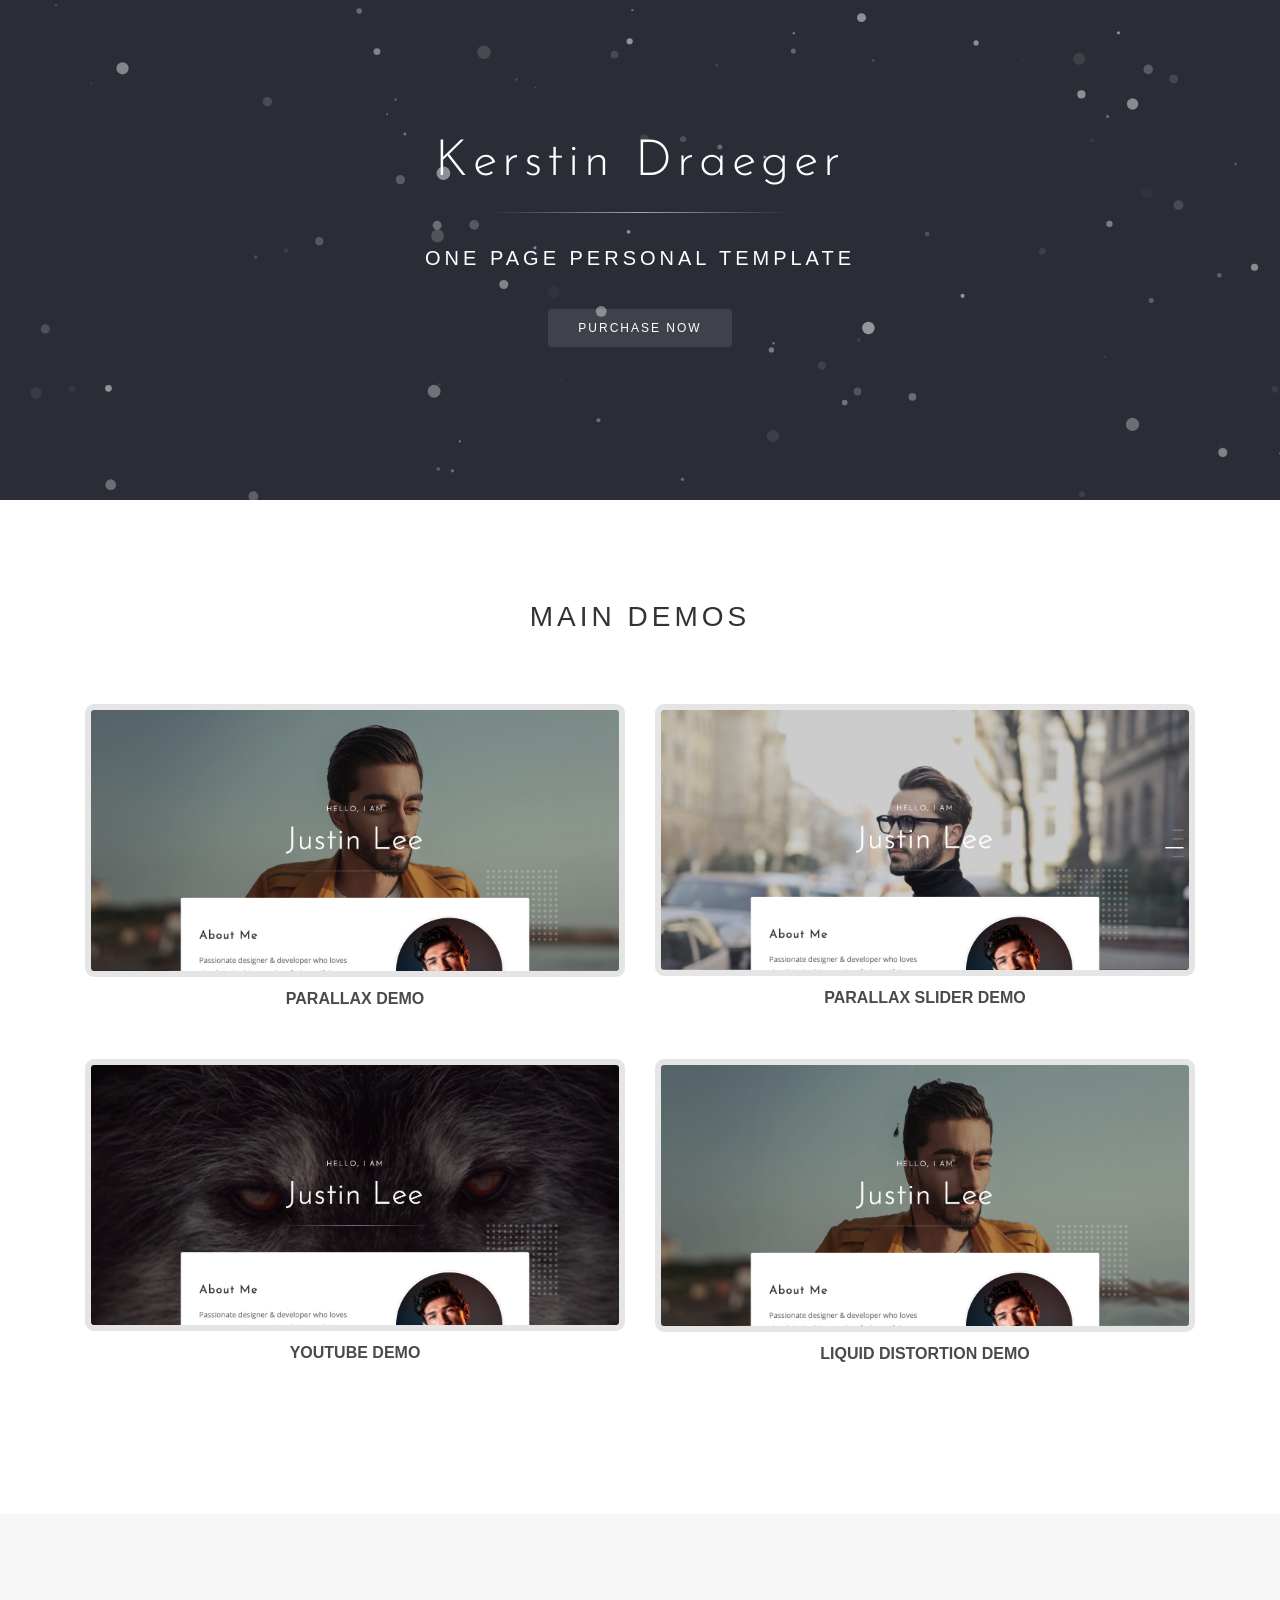
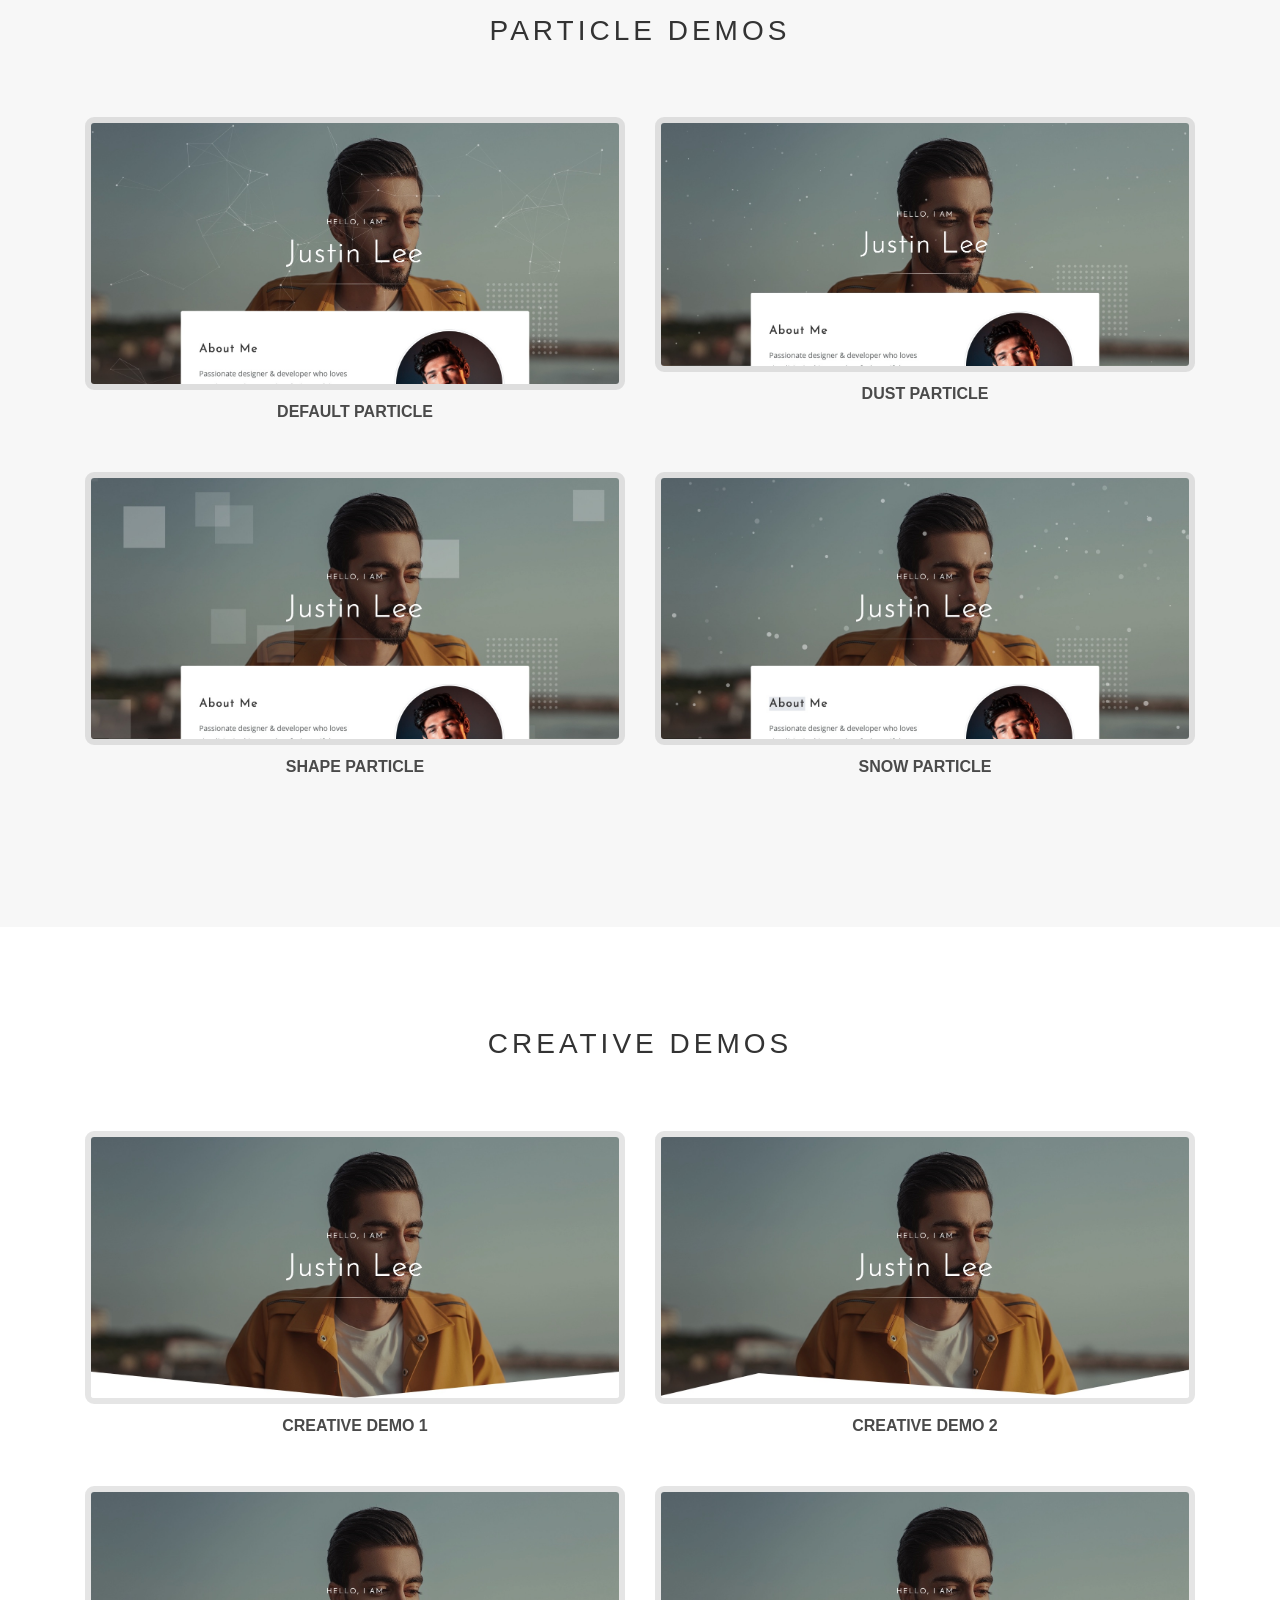
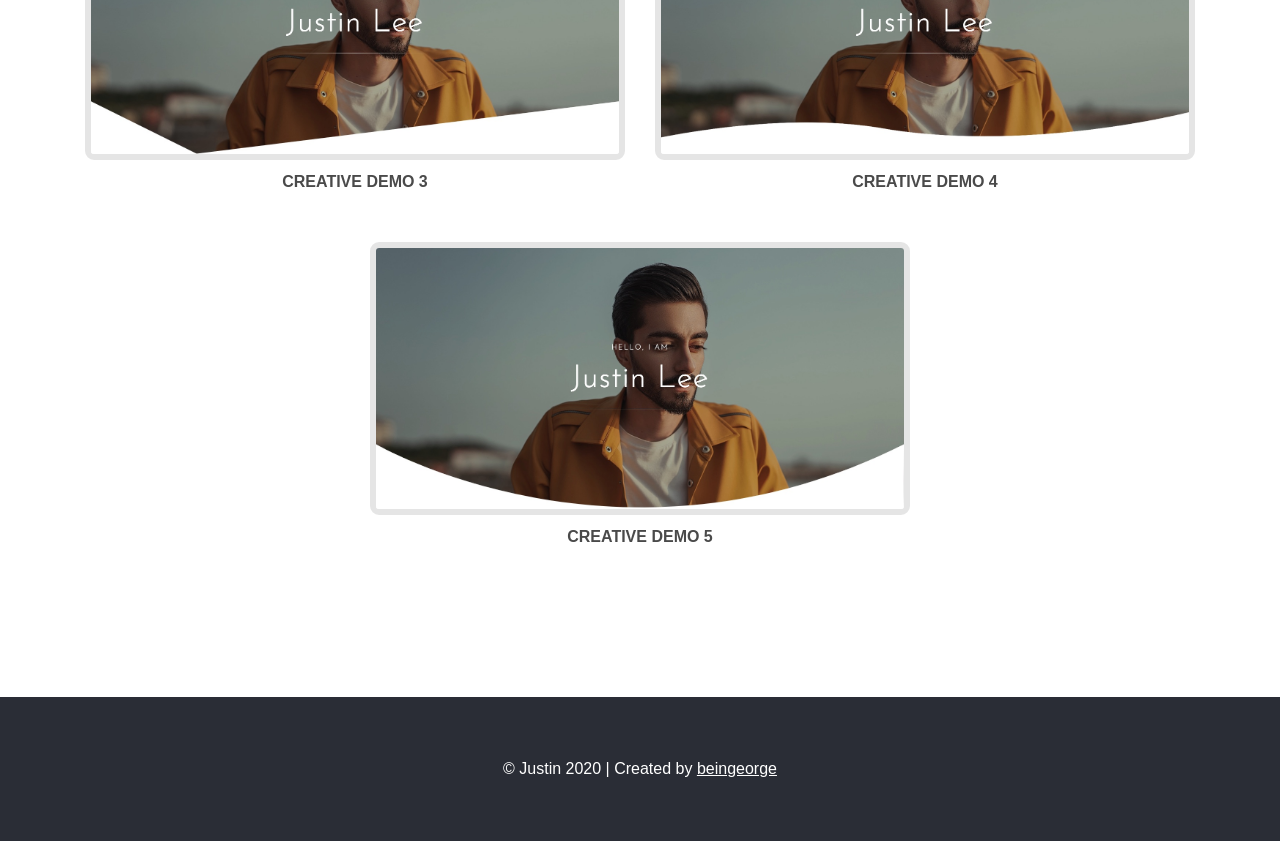
<file: HTML/index.html>
<!DOCTYPE html>
<html lang="en">
  <head>
    <meta charset="UTF-8" />
    <meta name="viewport" content="width=device-width, initial-scale=1" />
    <title>Justin - One Page Personal Template</title>
    <meta name="description" content="Justin - One Page Personal Template" />
    <meta
      name="keywords"
      content="blog, business card, creative, creative portfolio, cv theme, online resume, personal, portfolio, professional cv, responsive portfolio, resume, resume theme, vcard"
    />
    <meta name="author" content="beingeorge" />

    <link
      href="https://fonts.googleapis.com/css?family=Josefin+Sans:300,400&display=swap"
      rel="stylesheet"
    />

    <!-- Vendor Css-->
    <link rel="stylesheet" href="assets/css/vendor.css" />
  </head>

  <body>
    <div class="banner">
      <div class="bannerIn">
        <h1>Kerstin Draeger</h1>
        <p>One Page Personal Template</p>
        <a
          href="https://themeforest.net/item/justin-personal-portfolio/24925181"
          >Purchase Now</a
        >
      </div>
      <div id="particles-js"></div>
    </div>

    <div class="page-wrapper section section-light">
      <div class="container">
        <h2 class="page-head mb-5">Main Demos</h2>

        <div class="row justify-content-center">
          <div class="col-md-6">
            <a href="index-1.html" class="mb-5">
              <img src="assets/images/demo/1.jpg" alt="Home 1" />
              <p>Parallax Demo</p>
            </a>
          </div>
          <div class="col-md-6">
            <a href="index-2.html" class="mb-5">
              <img src="assets/images/demo/2.jpg" alt="Home 1" />
              <p>Parallax Slider Demo</p>
            </a>
          </div>
          <div class="col-md-6">
            <a href="index-3.html" class="mb-5">
              <img src="assets/images/demo/3.jpg" alt="Home 1" />
              <p>youtube Demo</p>
            </a>
          </div>
          <div class="col-md-6">
            <a href="index-4.html" class="mb-5">
              <img src="assets/images/demo/4.jpg" alt="Home 1" />
              <p>Liquid Distortion Demo</p>
            </a>
          </div>
        </div>
      </div>
    </div>

    <div class="page-wrapper section">
      <div class="container">
        <h2 class="page-head mb-5">Particle Demos</h2>

        <div class="row justify-content-center">
          <div class="col-md-6">
            <a href="index-6.html" class="mb-5">
              <img src="assets/images/demo/6.jpg" alt="Home 1" />
              <p>Default Particle</p>
            </a>
          </div>
          <div class="col-md-6">
            <a href="index-5.html" class="mb-5">
              <img src="assets/images/demo/5.jpg" alt="Home 1" />
              <p>dust Particle</p>
            </a>
          </div>
          <div class="col-md-6">
            <a href="index-7.html" class="mb-5">
              <img src="assets/images/demo/7.jpg" alt="Home 1" />
              <p>Shape Particle</p>
            </a>
          </div>
          <div class="col-md-6">
            <a href="index-8.html" class="mb-5">
              <img src="assets/images/demo/8.jpg" alt="Home 1" />
              <p>Snow Particle</p>
            </a>
          </div>
        </div>
      </div>
    </div>

    <div class="page-wrapper section section-light">
      <div class="container">
        <h2 class="page-head mb-5">Creative Demos</h2>

        <div class="row justify-content-center">
          <div class="col-md-6">
            <a href="index-9.html" class="mb-5">
              <img src="assets/images/demo/9.jpg" alt="Home 1" />
              <p>Creative Demo 1</p>
            </a>
          </div>
          <div class="col-md-6">
            <a href="index-10.html" class="mb-5">
              <img src="assets/images/demo/10.jpg" alt="Home 1" />
              <p>Creative Demo 2</p>
            </a>
          </div>
          <div class="col-md-6">
            <a href="index-11.html" class="mb-5">
              <img src="assets/images/demo/11.jpg" alt="Home 1" />
              <p>Creative Demo 3</p>
            </a>
          </div>
          <div class="col-md-6">
            <a href="index-12.html" class="mb-5">
              <img src="assets/images/demo/12.jpg" alt="Home 1" />
              <p>Creative Demo 4</p>
            </a>
          </div>
          <div class="col-md-6">
            <a href="index-13.html" class="mb-5">
              <img src="assets/images/demo/13.jpg" alt="Home 1" />
              <p>Creative Demo 5</p>
            </a>
          </div>
        </div>
      </div>
    </div>

    <footer>
      &copy; Justin 2020 | Created by
      <a
        target="_blank"
        href="https://themeforest.net/user/beingeorge/portfolio"
        >beingeorge</a
      >
    </footer>

    <style type="text/css">
      #particles-js {
        position: absolute;
        left: 0;
        right: 0;
        height: 100%;
        z-index: 0;
        top: 0;
        bottom: 0;
      }
      .banner {
        height: 500px;
        display: flex;
        flex-wrap: wrap;
        justify-content: center;
        align-items: center;
        background: #2a2d36;
        align-content: center;
        text-align: center;
        position: relative;
        overflow: hidden;
      }

      .bannerIn {
        position: relative;
        z-index: 6;
      }

      .banner h1 {
        color: #fff;
        font-weight: 300;
        padding-bottom: 20px;
        margin-bottom: 30px;
        letter-spacing: 5px;
        width: 100%;
        font-size: 50px;
        font-family: 'Josefin Sans', sans-serif;
        position: relative;
      }

      .banner h1:after {
        background-image: -webkit-linear-gradient(
          left,
          rgba(0, 0, 0, 0),
          rgb(165, 165, 165),
          rgba(0, 0, 0, 0)
        );
        background-image: -moz-linear-gradient(
          left,
          rgba(0, 0, 0, 0),
          rgba(0, 0, 0, 0.75),
          rgba(0, 0, 0, 0)
        );
        background-image: -ms-linear-gradient(
          left,
          rgba(0, 0, 0, 0),
          rgba(0, 0, 0, 0.75),
          rgba(0, 0, 0, 0)
        );
        background-image: -o-linear-gradient(
          left,
          rgba(0, 0, 0, 0),
          rgba(0, 0, 0, 0.75),
          rgba(0, 0, 0, 0)
        );
        filter: progid:DXImageTransform.Microsoft.gradient(startColorstr='#ffffff', endColorstr='#000000', GradientType=1);
        position: absolute;
        left: 0;
        right: 0;
        height: 1px;
        width: 100%;
        content: '';
        bottom: 0px;
        max-width: 300px;
        margin: 0 auto;
      }

      .banner * {
        width: 100%;
      }

      .banner p {
        color: #fff;
        font-size: 20px;
        letter-spacing: 4px;
        text-transform: uppercase;
        font-weight: 200;
      }

      .banner a {
        display: inline-block;
        padding: 10px 30px;
        background: rgba(255, 255, 255, 0.2);
        color: #fff;
        border-radius: 3px;
        text-transform: uppercase;
        letter-spacing: 2px;
        margin: 20px auto;
        font-size: 12px;
        width: auto;
        background: rgba(255, 255, 255, 0.1) !important;
      }

      .banner a:hover {
        text-decoration: none;
        background: rgba(255, 255, 255, 0.2) !important;
      }

      .section a:hover {
        text-decoration: none;
      }

      .page-head {
        text-align: center;
        font-size: 28px;
        color: #333;
        letter-spacing: 4px;
        margin-bottom: 70px !important;
        text-transform: uppercase;
        font-weight: 300;
      }

      .section {
        padding: 100px 0;
        background: #f7f7f7;
      }

      .section-light {
        background: #fff;
      }

      .section a {
        display: block;
        text-align: center;
        transition: 1s;
      }

      .section a img {
        border: 6px solid rgba(0, 0, 0, 0.1);
        border-radius: 9px;
        overflow: hidden;
        transition: 1s;
        width: 100%;
      }

      .section a p {
        text-transform: uppercase;
        color: #4a4a4a;
        font-weight: 700;
        margin-top: 10px;
      }

      .section a:hover img {
        transform: translateY(-10px);
      }

      footer {
        padding: 60px 0;
        background: #2a2d36;
        color: #fff;
        text-align: center;
      }

      footer a {
        color: #fff;
        text-decoration: underline;
      }

      footer a:hover {
        color: #fff;
        text-decoration: none;
      }
    </style>

    <!-- Particles js -->
    <script src="assets/js/particles.min.js"></script>
    <script src="assets/js/particlesjs-config-4.js"></script>
  </body>
</html>
</file>
